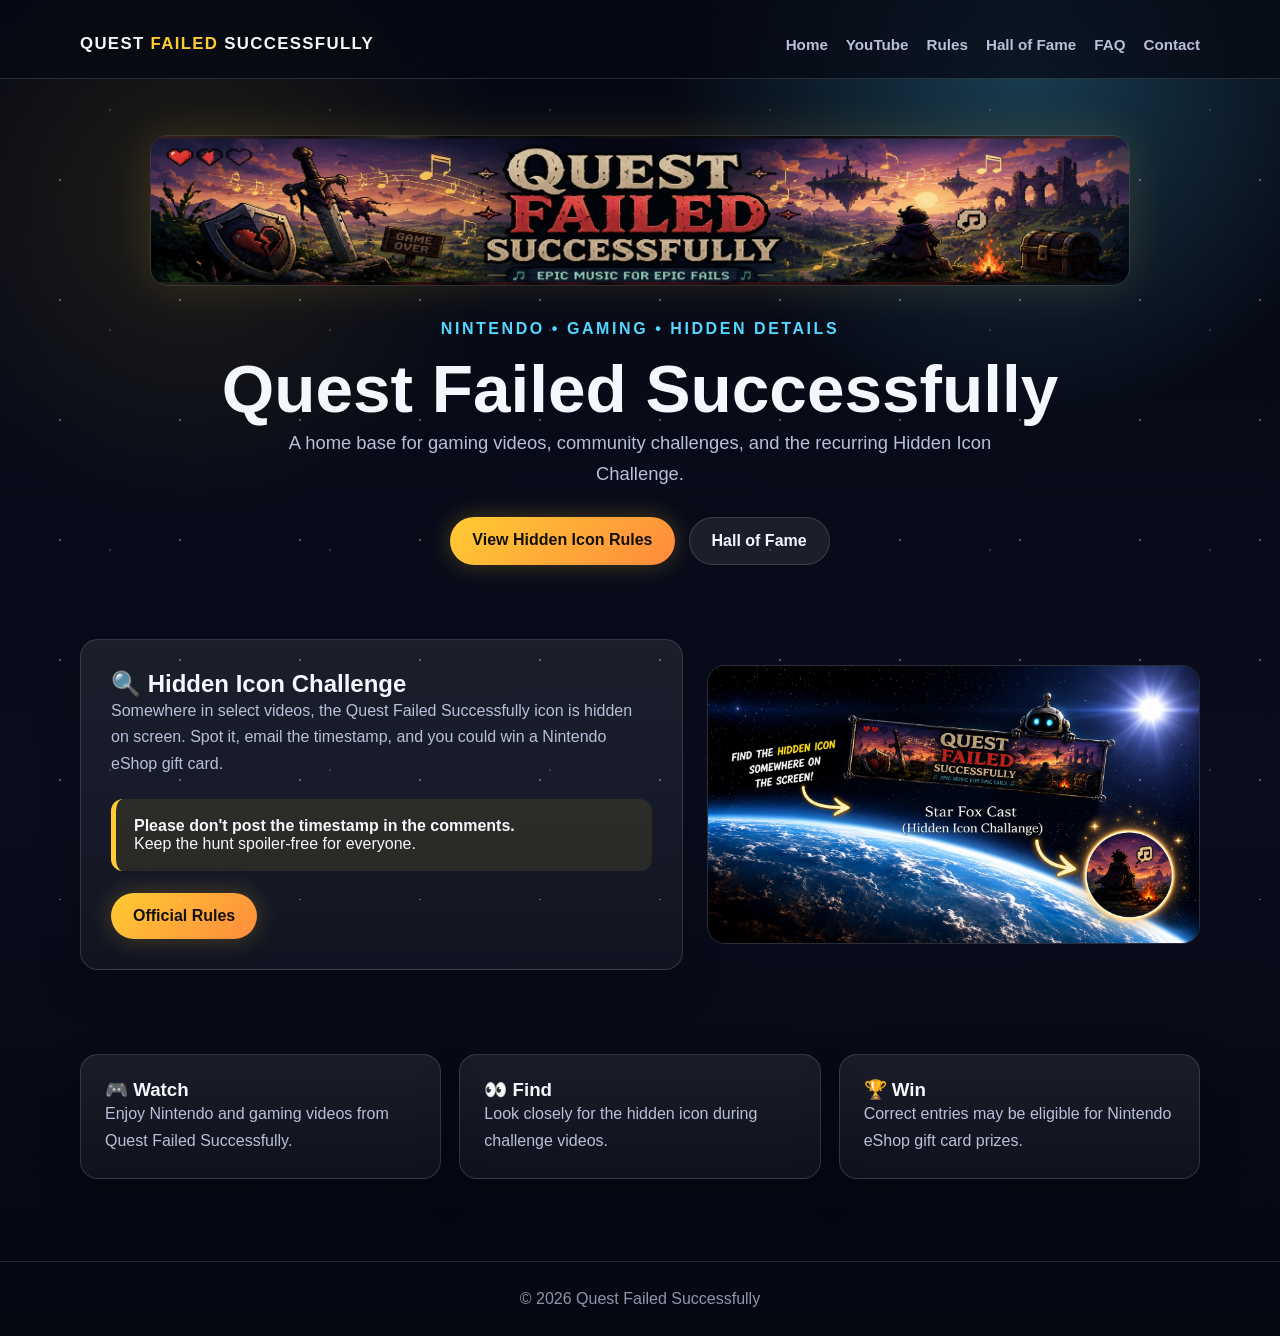
<file: index.html>
<!DOCTYPE html><html lang="en"><head><meta charset="UTF-8"><meta name="viewport" content="width=device-width, initial-scale=1.0"><title>Quest Failed Successfully</title><link rel="stylesheet" href="assets/css/style.css"></head><body><header class="site-header"><div class="container nav-wrap"><a class="logo" href="index.html">Quest <span>Failed</span> Successfully</a><nav><a href="index.html">Home</a><a href="https://www.youtube.com/@QuestFailsAgain" target="_blank" rel="noopener noreferrer">YouTube</a><a href="rules.html">Rules</a><a href="winners.html">Hall of Fame</a><a href="faq.html">FAQ</a><a href="contact.html">Contact</a></nav></div></header>
<main>
<section class="hero"><div class="container">
<img class="banner" src="assets/images/qfs-banner.jpeg" alt="Quest Failed Successfully banner">
<p class="kicker">Nintendo • Gaming • Hidden Details</p>
<h1>Quest Failed Successfully </h1>
<p class="lead">A home base for gaming videos, community challenges, and the recurring Hidden Icon Challenge.</p>
<div class="button-row"><a class="button" href="rules.html">View Hidden Icon Rules</a><a class="button secondary" href="winners.html">Hall of Fame</a></div>
</div></section>
<section class="section"><div class="container feature"><div class="content"><h2>🔍 Hidden Icon Challenge</h2><p>Somewhere in select videos, the Quest Failed Successfully icon is hidden on screen. Spot it, email the timestamp, and you could win a Nintendo eShop gift card.</p><div class="notice"><strong>Please don't post the timestamp in the comments.</strong><br>Keep the hunt spoiler-free for everyone.</div><a class="button" href="rules.html">Official Rules</a></div><img src="assets/images/hidden-icon-thumbnail.jpeg" alt="Hidden Icon Challenge thumbnail"></div></section>
<section class="section"><div class="container grid"><div class="card"><h3>🎮 Watch</h3><p>Enjoy Nintendo and gaming videos from Quest Failed Successfully.</p></div><div class="card"><h3>👀 Find</h3><p>Look closely for the hidden icon during challenge videos.</p></div><div class="card"><h3>🏆 Win</h3><p>Correct entries may be eligible for Nintendo eShop gift card prizes.</p></div></div></section>
</main>
<footer><div class="container"><p>© 2026 Quest Failed Successfully</p></div></footer></body></html>
</file>
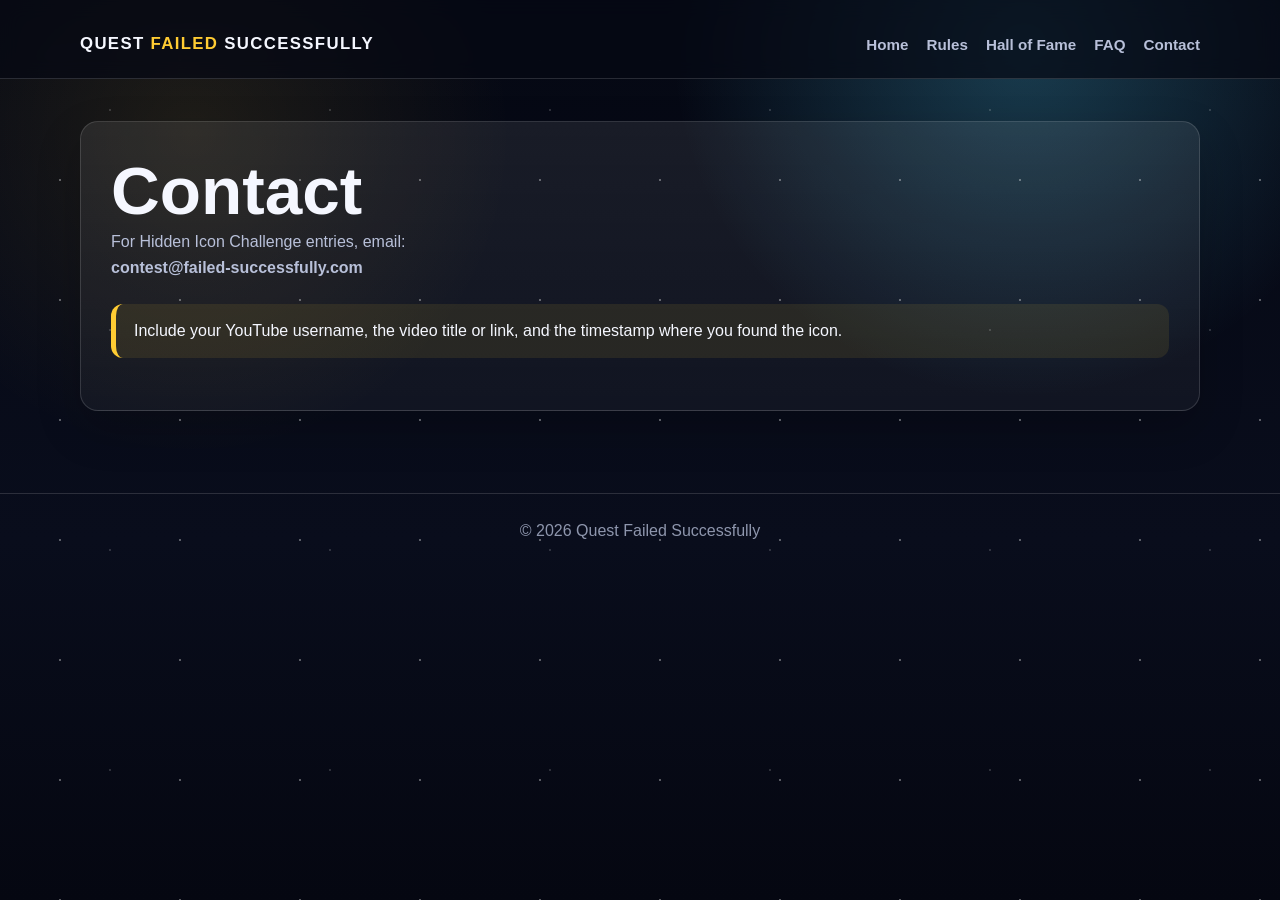
<file: contact.html>
<!DOCTYPE html><html lang="en"><head><meta charset="UTF-8"><meta name="viewport" content="width=device-width, initial-scale=1.0"><title>Contact | Quest Failed Successfully</title><link rel="stylesheet" href="assets/css/style.css"></head><body><header class="site-header"><div class="container nav-wrap"><a class="logo" href="index.html">Quest <span>Failed</span> Successfully</a><nav><a href="index.html">Home</a><a href="rules.html">Rules</a><a href="winners.html">Hall of Fame</a><a href="faq.html">FAQ</a><a href="contact.html">Contact</a></nav></div></header><main class="section"><div class="container content"><h1>Contact</h1><p>For Hidden Icon Challenge entries, email:</p><p><strong>contest@failed-successfully.com</strong></p><div class="notice">Include your YouTube username, the video title or link, and the timestamp where you found the icon.</div></div></main><footer><div class="container"><p>© 2026 Quest Failed Successfully</p></div></footer></body></html>
</file>
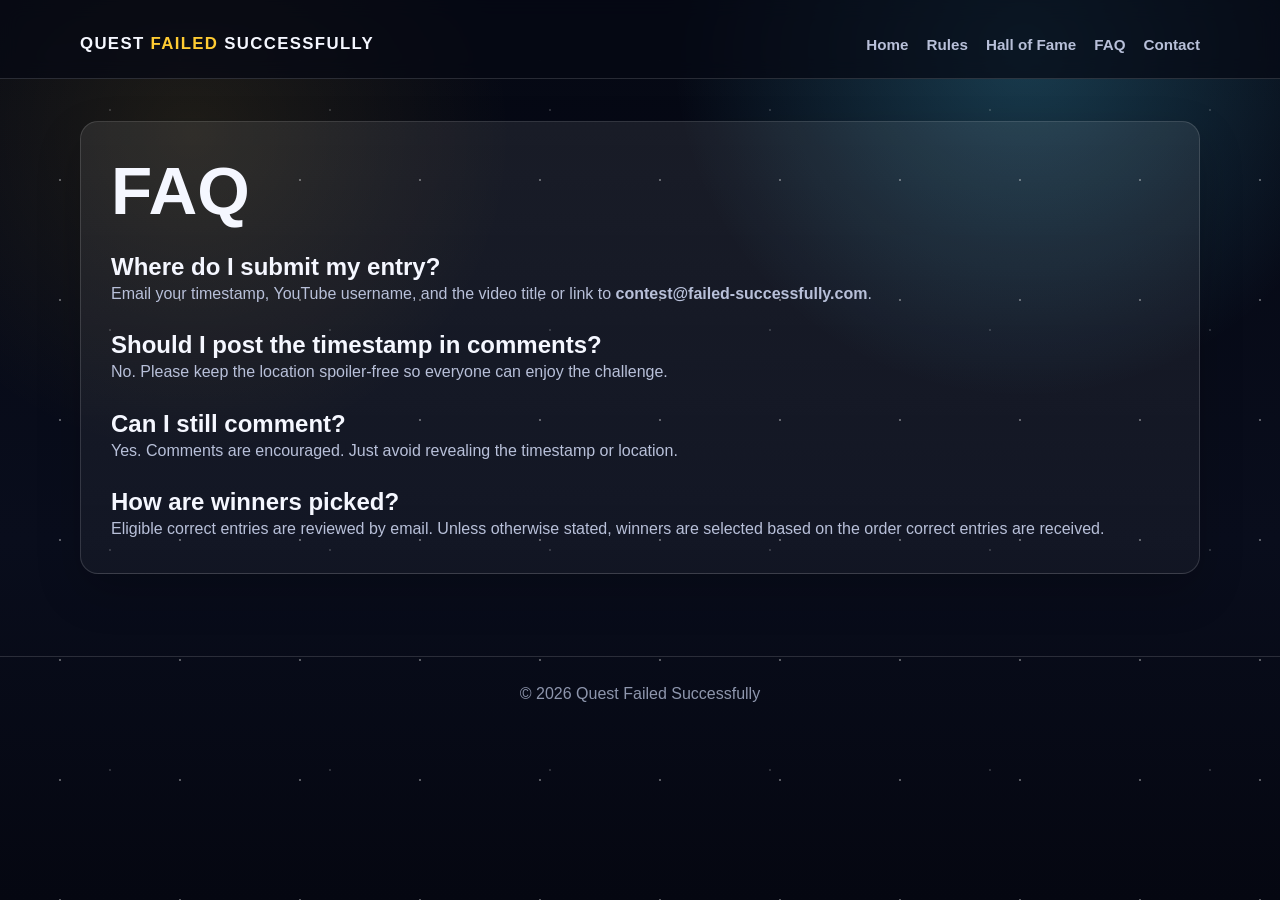
<file: faq.html>
<!DOCTYPE html><html lang="en"><head><meta charset="UTF-8"><meta name="viewport" content="width=device-width, initial-scale=1.0"><title>FAQ | Quest Failed Successfully</title><link rel="stylesheet" href="assets/css/style.css"></head><body><header class="site-header"><div class="container nav-wrap"><a class="logo" href="index.html">Quest <span>Failed</span> Successfully</a><nav><a href="index.html">Home</a><a href="rules.html">Rules</a><a href="winners.html">Hall of Fame</a><a href="faq.html">FAQ</a><a href="contact.html">Contact</a></nav></div></header><main class="section"><div class="container content"><h1>FAQ</h1><h2>Where do I submit my entry?</h2><p>Email your timestamp, YouTube username, and the video title or link to <strong>contest@failed-successfully.com</strong>.</p><h2>Should I post the timestamp in comments?</h2><p>No. Please keep the location spoiler-free so everyone can enjoy the challenge.</p><h2>Can I still comment?</h2><p>Yes. Comments are encouraged. Just avoid revealing the timestamp or location.</p><h2>How are winners picked?</h2><p>Eligible correct entries are reviewed by email. Unless otherwise stated, winners are selected based on the order correct entries are received.</p></div></main><footer><div class="container"><p>© 2026 Quest Failed Successfully</p></div></footer></body></html>
</file>
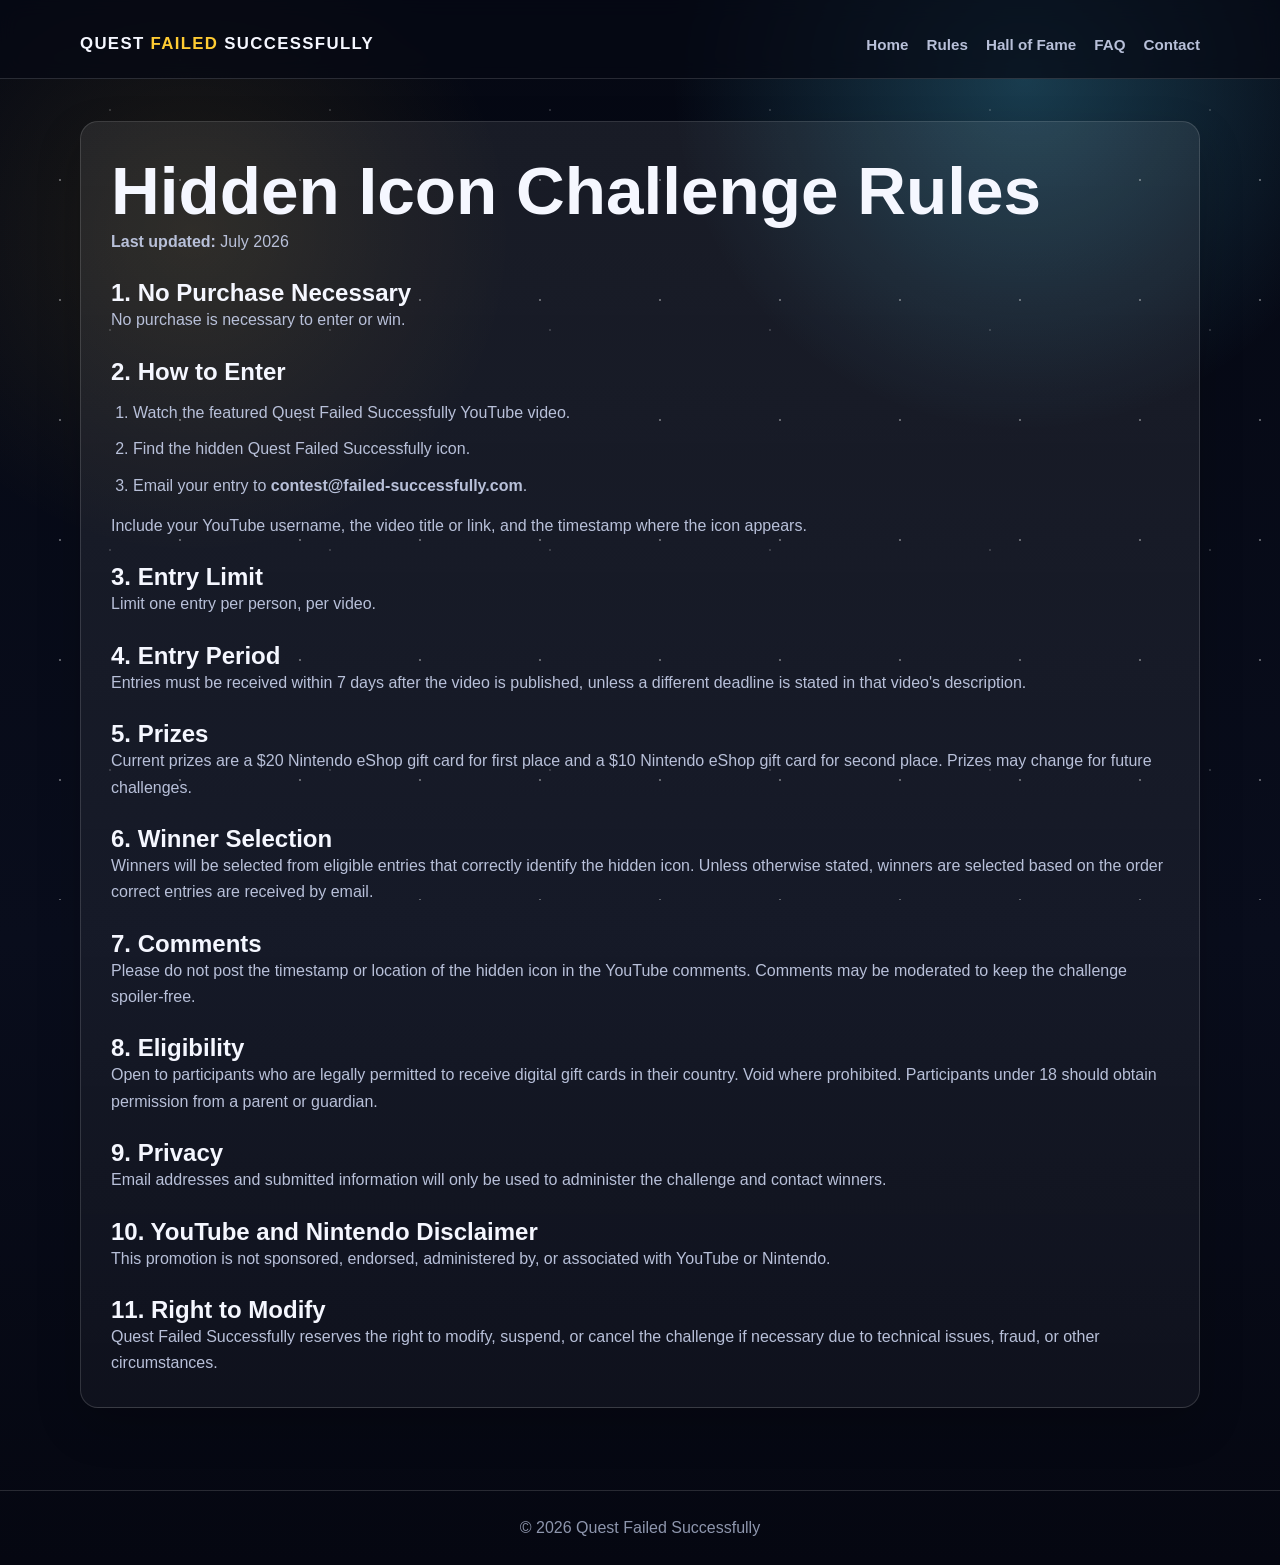
<file: rules.html>
<!DOCTYPE html><html lang="en"><head><meta charset="UTF-8"><meta name="viewport" content="width=device-width, initial-scale=1.0"><title>Hidden Icon Challenge Rules | Quest Failed Successfully</title><link rel="stylesheet" href="assets/css/style.css"></head><body><header class="site-header"><div class="container nav-wrap"><a class="logo" href="index.html">Quest <span>Failed</span> Successfully</a><nav><a href="index.html">Home</a><a href="rules.html">Rules</a><a href="winners.html">Hall of Fame</a><a href="faq.html">FAQ</a><a href="contact.html">Contact</a></nav></div></header>
<main class="section"><div class="container content">
<h1>Hidden Icon Challenge Rules</h1><p><strong>Last updated:</strong> July 2026</p>
<h2>1. No Purchase Necessary</h2><p>No purchase is necessary to enter or win.</p>
<h2>2. How to Enter</h2><ol><li>Watch the featured Quest Failed Successfully YouTube video.</li><li>Find the hidden Quest Failed Successfully icon.</li><li>Email your entry to <strong>contest@failed-successfully.com</strong>.</li></ol>
<p>Include your YouTube username, the video title or link, and the timestamp where the icon appears.</p>
<h2>3. Entry Limit</h2><p>Limit one entry per person, per video.</p>
<h2>4. Entry Period</h2><p>Entries must be received within 7 days after the video is published, unless a different deadline is stated in that video's description.</p>
<h2>5. Prizes</h2><p>Current prizes are a $20 Nintendo eShop gift card for first place and a $10 Nintendo eShop gift card for second place. Prizes may change for future challenges.</p>
<h2>6. Winner Selection</h2><p>Winners will be selected from eligible entries that correctly identify the hidden icon. Unless otherwise stated, winners are selected based on the order correct entries are received by email.</p>
<h2>7. Comments</h2><p>Please do not post the timestamp or location of the hidden icon in the YouTube comments. Comments may be moderated to keep the challenge spoiler-free.</p>
<h2>8. Eligibility</h2><p>Open to participants who are legally permitted to receive digital gift cards in their country. Void where prohibited. Participants under 18 should obtain permission from a parent or guardian.</p>
<h2>9. Privacy</h2><p>Email addresses and submitted information will only be used to administer the challenge and contact winners.</p>
<h2>10. YouTube and Nintendo Disclaimer</h2><p>This promotion is not sponsored, endorsed, administered by, or associated with YouTube or Nintendo.</p>
<h2>11. Right to Modify</h2><p>Quest Failed Successfully reserves the right to modify, suspend, or cancel the challenge if necessary due to technical issues, fraud, or other circumstances.</p>
</div></main>
<footer><div class="container"><p>© 2026 Quest Failed Successfully</p></div></footer></body></html>
</file>
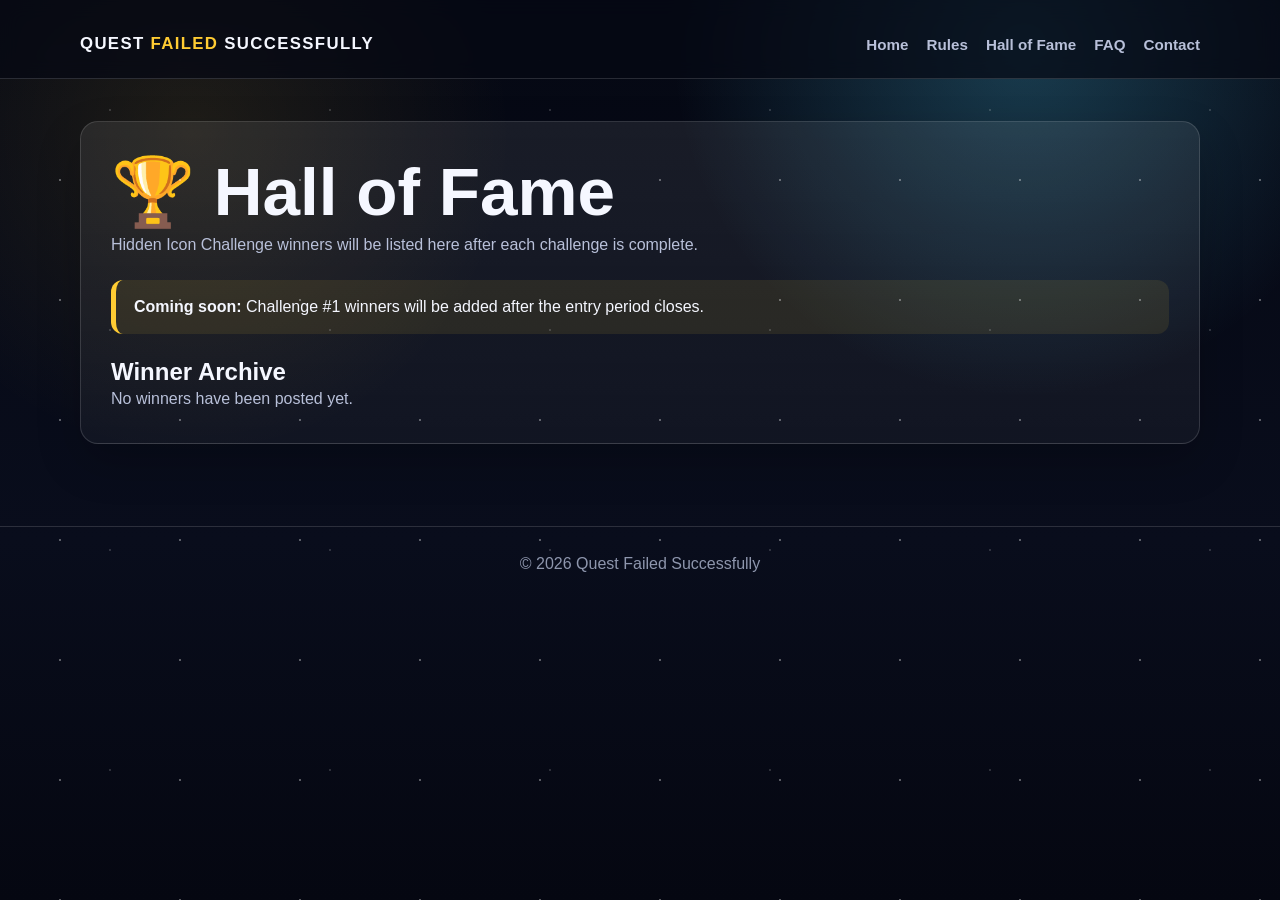
<file: winners.html>
<!DOCTYPE html><html lang="en"><head><meta charset="UTF-8"><meta name="viewport" content="width=device-width, initial-scale=1.0"><title>Hall of Fame | Quest Failed Successfully</title><link rel="stylesheet" href="assets/css/style.css"></head><body><header class="site-header"><div class="container nav-wrap"><a class="logo" href="index.html">Quest <span>Failed</span> Successfully</a><nav><a href="index.html">Home</a><a href="rules.html">Rules</a><a href="winners.html">Hall of Fame</a><a href="faq.html">FAQ</a><a href="contact.html">Contact</a></nav></div></header><main class="section"><div class="container content"><h1>🏆 Hall of Fame</h1><p>Hidden Icon Challenge winners will be listed here after each challenge is complete.</p><div class="notice"><strong>Coming soon:</strong> Challenge #1 winners will be added after the entry period closes.</div><h2>Winner Archive</h2><p>No winners have been posted yet.</p></div></main><footer><div class="container"><p>© 2026 Quest Failed Successfully</p></div></footer></body></html>
</file>
<file: assets/css/style.css>
:root{--bg:#060914;--text:#f5f7ff;--muted:#b8c0d9;--gold:#ffcc33;--orange:#ff8a3d;--blue:#53d7ff;--border:rgba(255,255,255,.14)}
*{box-sizing:border-box;margin:0;padding:0}
body{font-family:Arial,Helvetica,sans-serif;color:var(--text);background:radial-gradient(circle at 80% 5%,rgba(83,215,255,.25),transparent 22rem),radial-gradient(circle at 15% 15%,rgba(255,204,51,.10),transparent 20rem),linear-gradient(180deg,#050813,#090d1c 60%,#050711);min-height:100vh;overflow-x:hidden}
body:before{content:"";position:fixed;inset:0;pointer-events:none;background-image:radial-gradient(circle,rgba(255,255,255,.75) 1px,transparent 1px),radial-gradient(circle,rgba(255,255,255,.35) 1px,transparent 1px);background-size:120px 120px,220px 220px;animation:stars 55s linear infinite;opacity:.45}
@keyframes stars{from{transform:translateY(0)}to{transform:translateY(-220px)}}
.container{width:min(1120px,calc(100% - 32px));margin:0 auto}
.site-header{position:relative;padding:34px 0 24px;border-bottom:1px solid var(--border);background:rgba(6,9,20,.72);backdrop-filter:blur(10px)}
.nav-wrap{display:flex;align-items:center;justify-content:space-between;gap:20px}
.logo{text-decoration:none;font-weight:900;letter-spacing:.08em;text-transform:uppercase;font-size:1.05rem;color:var(--text)}
.logo span{color:var(--gold)}
nav{display:flex;gap:18px;flex-wrap:wrap;justify-content:center}
nav a{text-decoration:none;color:var(--muted);font-weight:700;font-size:.95rem}
nav a:hover,nav a.active{color:var(--gold)}
.hero{position:relative;padding:56px 0 32px;text-align:center}
.banner{width:min(980px,100%);border-radius:18px;border:1px solid var(--border);box-shadow:0 0 45px rgba(255,204,51,.14);display:block;margin:0 auto 34px}
.kicker{color:var(--blue);font-weight:900;letter-spacing:.16em;text-transform:uppercase;margin-bottom:12px}
h1 {font-size: clamp(2.2rem, 6vw, 4.22rem);}line-height:.98;text-shadow:0 0 18px rgba(255,255,255,.32);margin-bottom:18px}
h2 {font-size: clamp(1.6rem, 3.5vw, 2.4rem);}margin-bottom:16px}
h3{font-size:1.25rem;margin-bottom:10px}
.lead{color:var(--muted);font-size:1.15rem;line-height:1.7;max-width:790px;margin:0 auto}
.button-row{display:flex;flex-wrap:wrap;gap:14px;justify-content:center;margin-top:28px}
.button{display:inline-block;text-decoration:none;background:linear-gradient(135deg,var(--gold),var(--orange));color:#14100a;font-weight:900;padding:14px 22px;border-radius:999px;box-shadow:0 0 24px rgba(255,204,51,.25)}
.button.secondary{background:rgba(255,255,255,.08);color:var(--text);border:1px solid var(--border);box-shadow:none}
.section{padding:42px 0}
.grid{display:grid;grid-template-columns:repeat(3,1fr);gap:18px}
.card,.content{background:linear-gradient(180deg,rgba(255,255,255,.08),rgba(255,255,255,.04));border:1px solid var(--border);border-radius:18px;padding:24px;box-shadow:0 18px 45px rgba(0,0,0,.2)}
.card p,.content p,.content li{color:var(--muted);line-height:1.65}
.feature{display:grid;grid-template-columns:1.1fr .9fr;gap:24px;align-items:center}
.feature img{width:100%;border-radius:18px;border:1px solid var(--border)}
.content{padding:30px}
.content ul,.content ol{padding-left:22px;margin:14px 0}.content li{margin:10px 0}.content h2{margin-top:24px}.content h2:first-child{margin-top:0}
.notice{border-left:5px solid var(--gold);background:rgba(255,204,51,.09);padding:18px;border-radius:12px;margin:22px 0}
footer{border-top:1px solid var(--border);padding:28px 0;color:#8e96ad;text-align:center;margin-top:40px}
@media(max-width:760px){.nav-wrap{flex-direction:column}.grid,.feature{grid-template-columns:1fr}.hero{padding-top:34px}}
</file>
